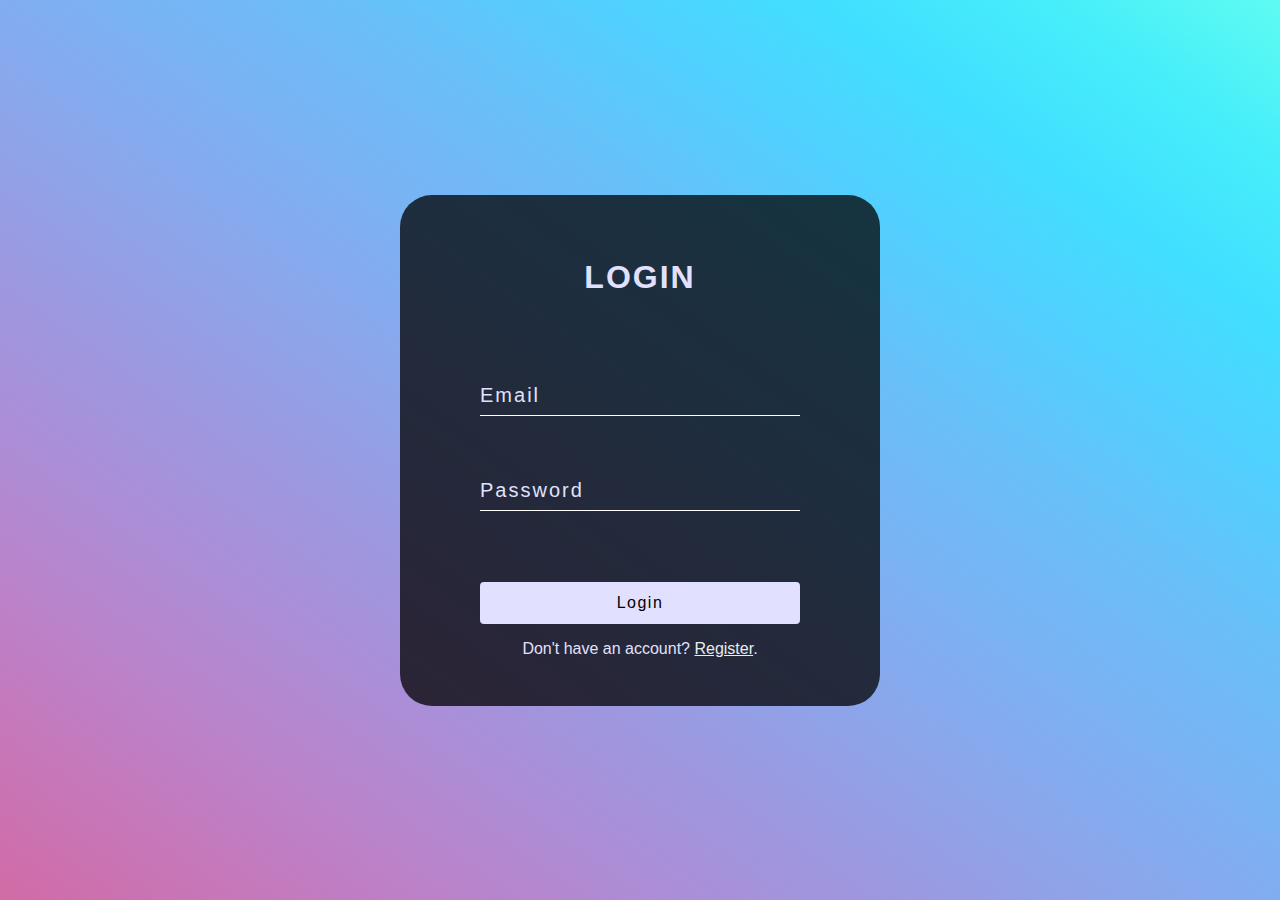
<file: form.html>
<html lang="en">
<head>
    <meta charset="UTF-8">
    <meta http-equiv="X-UA-Compatible" content="IE=edge">
    <meta name="viewport" content="width=device-width, initial-scale=1.0">
    <title>Login page:</title>
    <style>*,
        *::before,
        *::after {
          padding: 0;
          margin: 0;
          box-sizing: border-box;
        }
        
        body {
          height: 100vh;
          display: grid;
          place-items: center;
          font-family: sans-serif;
          background-image: linear-gradient(to right top, #d16ba5, #c777b9, #ba83ca, #aa8fd8, #9a9ae1, #8aa7ec, #79b3f4, #69bff8, #52cffe, #41dfff, #46eefa, #5ffbf1);
          color: rgb(225,225,255);
        }
        
        .container {
          display: flex;
          flex-direction: column;
          padding: 3rem 5rem;
          border-radius: 2em;
          background-color: rgba(0,0,0,0.75);
          width: 30rem;
        }
        
        h1 {
          text-align: center;
          margin: 1rem;
          margin-bottom: 5rem;
          text-transform: uppercase;
          letter-spacing: 2px;
        }
        
        label span{
          display: inline-block;
          font-size: 1.25rem;
          letter-spacing: 2px;
          position: relative;
          bottom: 4rem;
          transition: transform 200ms ease-in-out;
        }
        
        input {
          position: relative;
          margin-bottom: 2rem;
          padding: 0.5rem 0;
          background-color: transparent;
          outline: none;
          border: unset;
          border-bottom: 1.5px solid white;
          font-size: 1.25rem;
          letter-spacing: 1.5px;
          color: white;
          z-index: 1;
        }
        
        button {
          display: inline-block;
          margin: 1rem 0;
          padding: 0.75rem;
          cursor: pointer;
          outline: none;
          border: none;
          border-radius: 0.25em;
          font-size: 1rem;
          letter-spacing: 1.5px;
          font-weight: 500;
          transition: all 100ms ease-in-out;
          background-color: rgb(225,225,255);
        }
        
        button:hover {
          background-color: rgb(235,235,235);
        }
        
        a {
          color: rgb(235, 235, 235);
        }
        
        a:hover {
          color: rgb(215, 215, 215);
        }
        
        p {
          text-align: center;
        }
        
        input:focus, input:valid {
          border-bottom: 2px solid white;
        }
        
        input:focus + label span, input:valid + label span {
          color: white;
          transform: translateY(-2rem);
        }</style>
</head>
<body>
    <div class="container">
        <h1>Login</h1>
        <input type="text" required>
        <label for="text"><span>Email</span></label>
        <input type="password" name="" id="" required>
        <label for="password"><span>Password</span></label>
        <button type="submit">Login</button>
        <p>Don't have an account? <a href="">Register</a>.</p>
      </div>
      <script>const labels = document.querySelectorAll("label");

        labels.forEach(label => {
          // console.log(label.innerText);
          label.innerHTML = label.innerText
            .split('')
            .map((letter, index) => {
            return `<span style="transition-delay: ${index*30}ms">${letter}</span>`;})
            .join('');
          console.log(label.innerHTML);
        });</script>
</body>
</html>
</file>
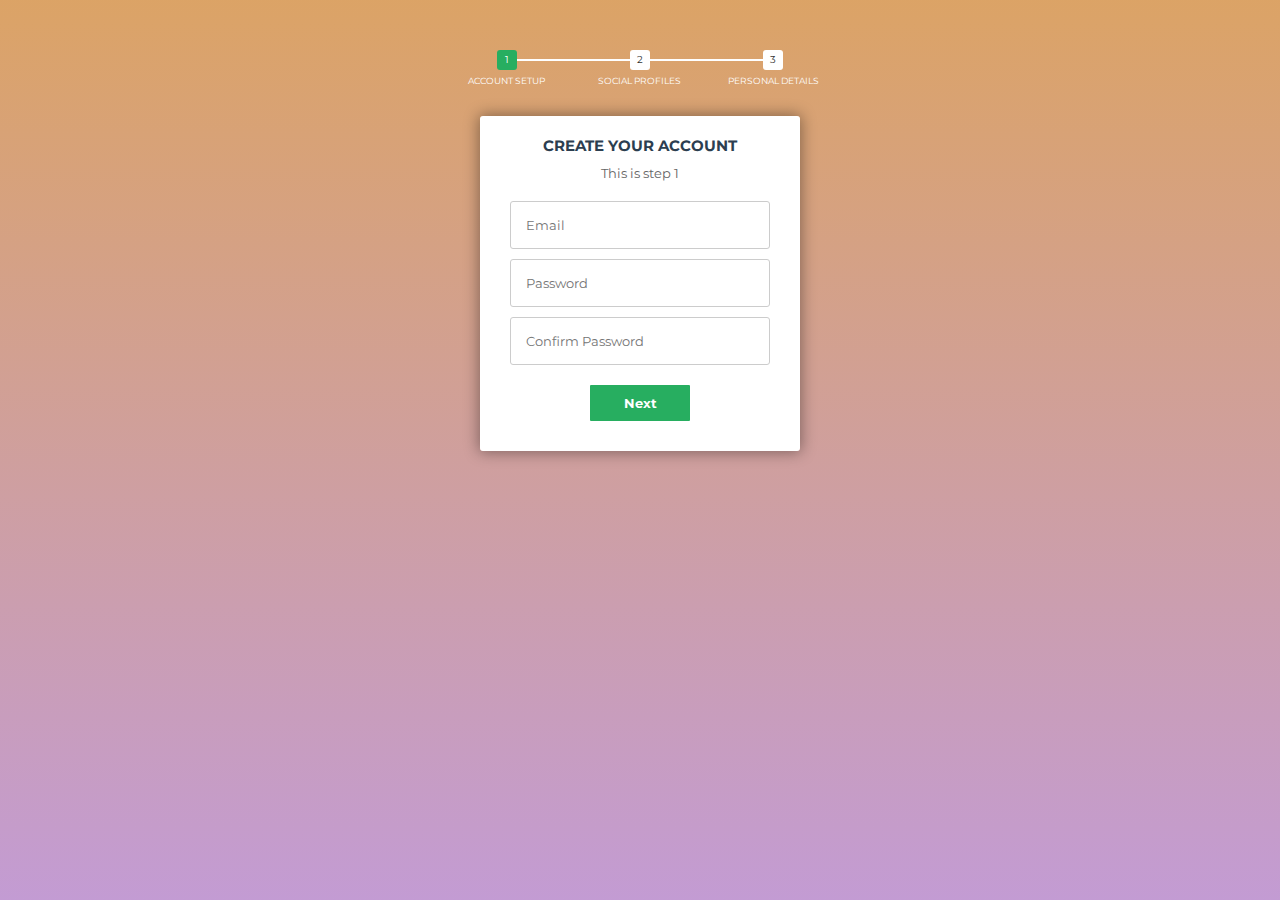
<file: register.html>
<html lang="en">
<head>
    <meta charset="UTF-8">
    <meta http-equiv="X-UA-Compatible" content="IE=edge">
    <meta name="viewport" content="width=device-width, initial-scale=1.0">
    <title>Registration</title>
</head>
<body>
    <!-- multistep form -->
<form id="msform">
    <!-- progressbar -->
    <ul id="progressbar">
      <li class="active">Account Setup</li>
      <li>Social Profiles</li>
      <li>Personal Details</li>
    </ul>
    <!-- fieldsets -->
    <fieldset>
      <h2 class="fs-title">Create your account</h2>
      <h3 class="fs-subtitle">This is step 1</h3>
      <input type="text" name="email" placeholder="Email" />
      <input type="password" name="pass" placeholder="Password" />
      <input type="password" name="cpass" placeholder="Confirm Password" />
      <input type="button" name="next" class="next action-button" value="Next" />
    </fieldset>
    <fieldset>
      <h2 class="fs-title">Social Profiles</h2>
      <h3 class="fs-subtitle">Your presence on the social network</h3>
      <input type="text" name="twitter" placeholder="Twitter" />
      <input type="text" name="facebook" placeholder="Facebook" />
      <input type="text" name="gplus" placeholder="Google Plus" />
      <input type="button" name="previous" class="previous action-button" value="Previous" />
      <input type="button" name="next" class="next action-button" value="Next" />
    </fieldset>
    <fieldset>
      <h2 class="fs-title">Personal Details</h2>
      <h3 class="fs-subtitle">We will never sell it</h3>
      <input type="text" name="fname" placeholder="First Name" />
      <input type="text" name="lname" placeholder="Last Name" />
      <input type="text" name="phone" placeholder="Phone" />
      <textarea name="address" placeholder="Address"></textarea>
      <input type="button" name="previous" class="previous action-button" value="Previous" />
      <input type="submit" name="submit" class="submit action-button" value="Submit" />
    </fieldset>
  </form>
  <style>
    /*custom font*/
@import url(https://fonts.googleapis.com/css?family=Montserrat);

/*basic reset*/
* {margin: 0; padding: 0;}

html {
	height: 100%;
	/*Image only BG fallback*/
	
	/*background = gradient + image pattern combo*/
	background: 
		linear-gradient(rgba(196, 102, 0, 0.6), rgba(155, 89, 182, 0.6));
}

body {
	font-family: montserrat, arial, verdana;
}
/*form styles*/
#msform {
	width: 400px;
	margin: 50px auto;
	text-align: center;
	position: relative;
}
#msform fieldset {
	background: white;
	border: 0 none;
	border-radius: 3px;
	box-shadow: 0 0 15px 1px rgba(0, 0, 0, 0.4);
	padding: 20px 30px;
	box-sizing: border-box;
	width: 80%;
	margin: 0 10%;
	
	/*stacking fieldsets above each other*/
	position: relative;
}
/*Hide all except first fieldset*/
#msform fieldset:not(:first-of-type) {
	display: none;
}
/*inputs*/
#msform input, #msform textarea {
	padding: 15px;
	border: 1px solid #ccc;
	border-radius: 3px;
	margin-bottom: 10px;
	width: 100%;
	box-sizing: border-box;
	font-family: montserrat;
	color: #2C3E50;
	font-size: 13px;
}
/*buttons*/
#msform .action-button {
	width: 100px;
	background: #27AE60;
	font-weight: bold;
	color: white;
	border: 0 none;
	border-radius: 1px;
	cursor: pointer;
	padding: 10px 5px;
	margin: 10px 5px;
}
#msform .action-button:hover, #msform .action-button:focus {
	box-shadow: 0 0 0 2px white, 0 0 0 3px #27AE60;
}
/*headings*/
.fs-title {
	font-size: 15px;
	text-transform: uppercase;
	color: #2C3E50;
	margin-bottom: 10px;
}
.fs-subtitle {
	font-weight: normal;
	font-size: 13px;
	color: #666;
	margin-bottom: 20px;
}
/*progressbar*/
#progressbar {
	margin-bottom: 30px;
	overflow: hidden;
	/*CSS counters to number the steps*/
	counter-reset: step;
}
#progressbar li {
	list-style-type: none;
	color: white;
	text-transform: uppercase;
	font-size: 9px;
	width: 33.33%;
	float: left;
	position: relative;
}
#progressbar li:before {
	content: counter(step);
	counter-increment: step;
	width: 20px;
	line-height: 20px;
	display: block;
	font-size: 10px;
	color: #333;
	background: white;
	border-radius: 3px;
	margin: 0 auto 5px auto;
}
/*progressbar connectors*/
#progressbar li:after {
	content: '';
	width: 100%;
	height: 2px;
	background: white;
	position: absolute;
	left: -50%;
	top: 9px;
	z-index: -1; /*put it behind the numbers*/
}
#progressbar li:first-child:after {
	/*connector not needed before the first step*/
	content: none; 
}
/*marking active/completed steps green*/
/*The number of the step and the connector before it = green*/
#progressbar li.active:before,  #progressbar li.active:after{
	background: #27AE60;
	color: white;
}




  </style>
  <!--jquery-->

  <script>

    
//jQuery time
var current_fs, next_fs, previous_fs; //fieldsets
var left, opacity, scale; //fieldset properties which we will animate
var animating; //flag to prevent quick multi-click glitches

$(".next").click(function(){
	if(animating) return false;
	animating = true;
	
	current_fs = $(this).parent();
	next_fs = $(this).parent().next();
	
	//activate next step on progressbar using the index of next_fs
	$("#progressbar li").eq($("fieldset").index(next_fs)).addClass("active");
	
	//show the next fieldset
	next_fs.show(); 
	//hide the current fieldset with style
	current_fs.animate({opacity: 0}, {
		step: function(now, mx) {
			//as the opacity of current_fs reduces to 0 - stored in "now"
			//1. scale current_fs down to 80%
			scale = 1 - (1 - now) * 0.2;
			//2. bring next_fs from the right(50%)
			left = (now * 50)+"%";
			//3. increase opacity of next_fs to 1 as it moves in
			opacity = 1 - now;
			current_fs.css({
        'transform': 'scale('+scale+')',
        'position': 'absolute'
      });
			next_fs.css({'left': left, 'opacity': opacity});
		}, 
		duration: 800, 
		complete: function(){
			current_fs.hide();
			animating = false;
		}, 
		//this comes from the custom easing plugin
		easing: 'easeInOutBack'
	});
});

$(".previous").click(function(){
	if(animating) return false;
	animating = true;
	
	current_fs = $(this).parent();
	previous_fs = $(this).parent().prev();
	
	//de-activate current step on progressbar
	$("#progressbar li").eq($("fieldset").index(current_fs)).removeClass("active");
	
	//show the previous fieldset
	previous_fs.show(); 
	//hide the current fieldset with style
	current_fs.animate({opacity: 0}, {
		step: function(now, mx) {
			//as the opacity of current_fs reduces to 0 - stored in "now"
			//1. scale previous_fs from 80% to 100%
			scale = 0.8 + (1 - now) * 0.2;
			//2. take current_fs to the right(50%) - from 0%
			left = ((1-now) * 50)+"%";
			//3. increase opacity of previous_fs to 1 as it moves in
			opacity = 1 - now;
			current_fs.css({'left': left});
			previous_fs.css({'transform': 'scale('+scale+')', 'opacity': opacity});
		}, 
		duration: 800, 
		complete: function(){
			current_fs.hide();
			animating = false;
		}, 
		//this comes from the custom easing plugin
		easing: 'easeInOutBack'
	});
});

$(".submit").click(function(){
	return false;
})

  </script>
</body>
</html>
</file>
